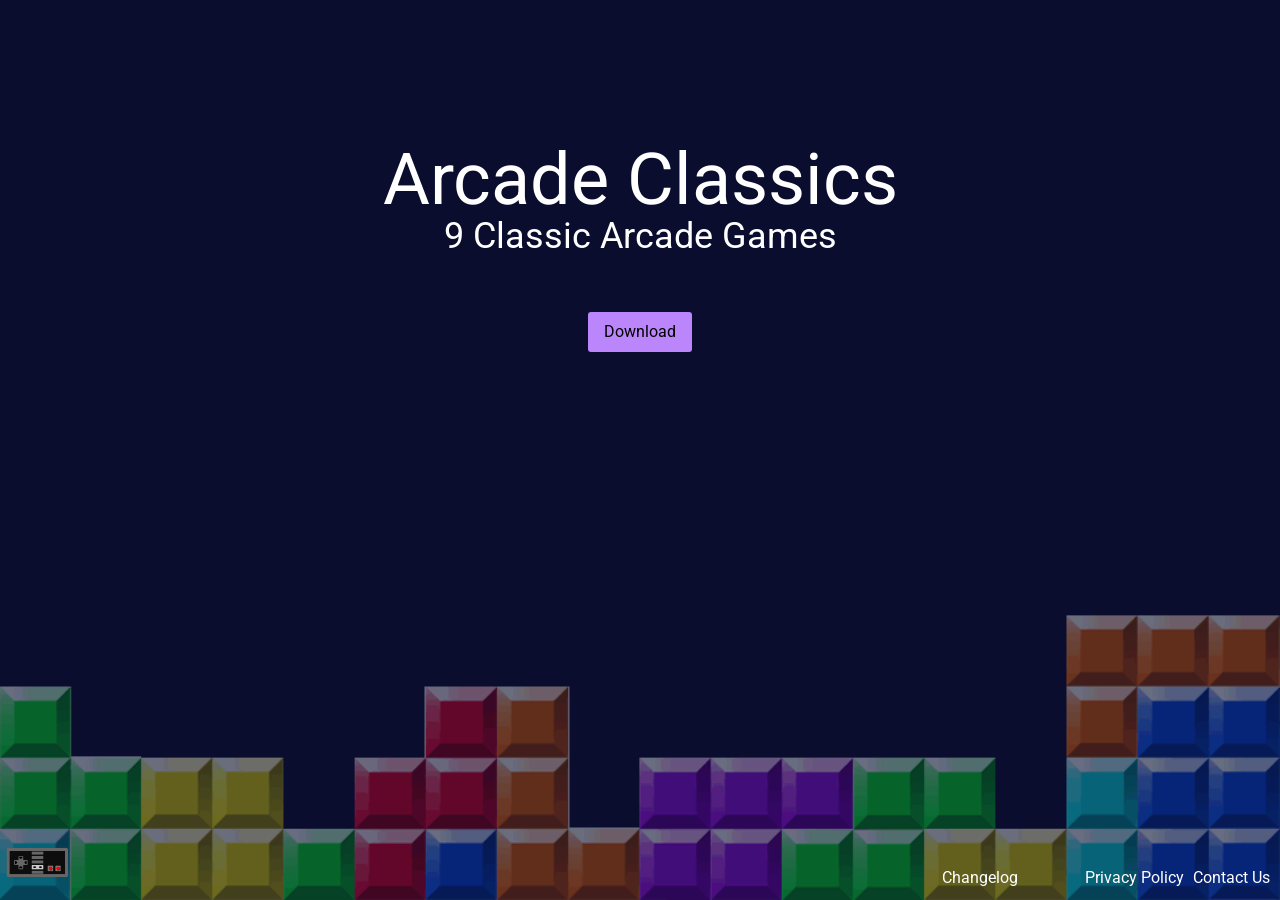
<file: index.html>
<!DOCTYPE html>
<html class="whlitmlp idc0_344" lang="en">
  <head>
    <meta name="viewport" content="width=device-width, initial-scale=1" />
    <meta http-equiv="Content-Type" content="text/html; charset=utf-8" />
    <meta name="robots" content="index, follow" />
    <meta name="language" content="English" />
    <meta name="title" content="Arcade Classics" />
    <meta name="description" content="Welcome to Arcade Classics - a free browser extension with 9 games to play!" />
    <meta name="keywords" content="game, fun, browser, chrome-extension, extension, arcade, classic, arcade-classics" />
    <meta name="author" content="Hugo Maxted (https://github.com/Hugo-Maxted)" />
    <meta property="og:type" content="website" />
    <meta property="og:url" content="https://arcade-classics.github.io/" />
    <meta property="og:title" content="Arcade Classics" />
    <meta property="og:description" content="Welcome to Arcade Classics - a free browser extension with 9 games to play!" />
    <meta property="og:image" content="icon.png" />
    <meta property="twitter:card" content="summary_large_image" />
    <meta property="twitter:url" content="https://arcade-classics.github.io/" />
    <meta property="twitter:title" content="Arcade Classics" />
    <meta property="twitter:description" content="Welcome to Arcade Classics - a free browser extension with 9 games to play!" />
    <meta property="twitter:image" content="icon.png" />
    <link href="main.css" rel="stylesheet" />
    <link rel="icon" href="icon.png" />
    <title>Arcade Classics</title>
  </head>
  <body>
    <img class="absolute opacity-40 z-0 bottom-0 object-cover w-screen z-back" src="blockfall.png" alt="Background" />
    <div class="panel-1 -right-4 z-10 bg-opacity-90 m-0 h-auto w-screen h-screen">
      <div>
        <h1 class="text-center text-7xl pt-36">Arcade Classics</h1>
        <h1 class="text-center text-4xl">9 Classic Arcade Games</h1>
      </div>
      <div class="mt-12 flex justify-center">
        <a class="m-2 text-black download-button" tabindex="0" href="https://chrome.google.com/webstore/detail/arcade-classics/gokcmhknbfbkchaljcbjloaebnoblcnd">Download</a>
      </div>
    </div>
    <a href="/"><img src="icon.png" alt="Icon" class="icon" /></a>
    <a class="changelog hvr-float" href="/changelog">Changelog</a>
    <a class="privacy hvr-float" href="/privacy">Privacy Policy</a>
    <a class="contact hvr-float" href="mailto:thearcadeclassics@gmail.com?subject=Arcade Classics Support Request" rel="noreferrer" target="_blank">Contact Us</a>
  </body>
  <script>
    if (navigator.userAgent.toLowerCase().indexOf("firefox") > -1) {
      document.querySelector(".download-button").href = "https://addons.mozilla.org/en-US/firefox/addon/arcade-classics/";
      document.querySelector(".download-button").innerText = "Download for Firefox";
    }
  </script>
</html>
</file>
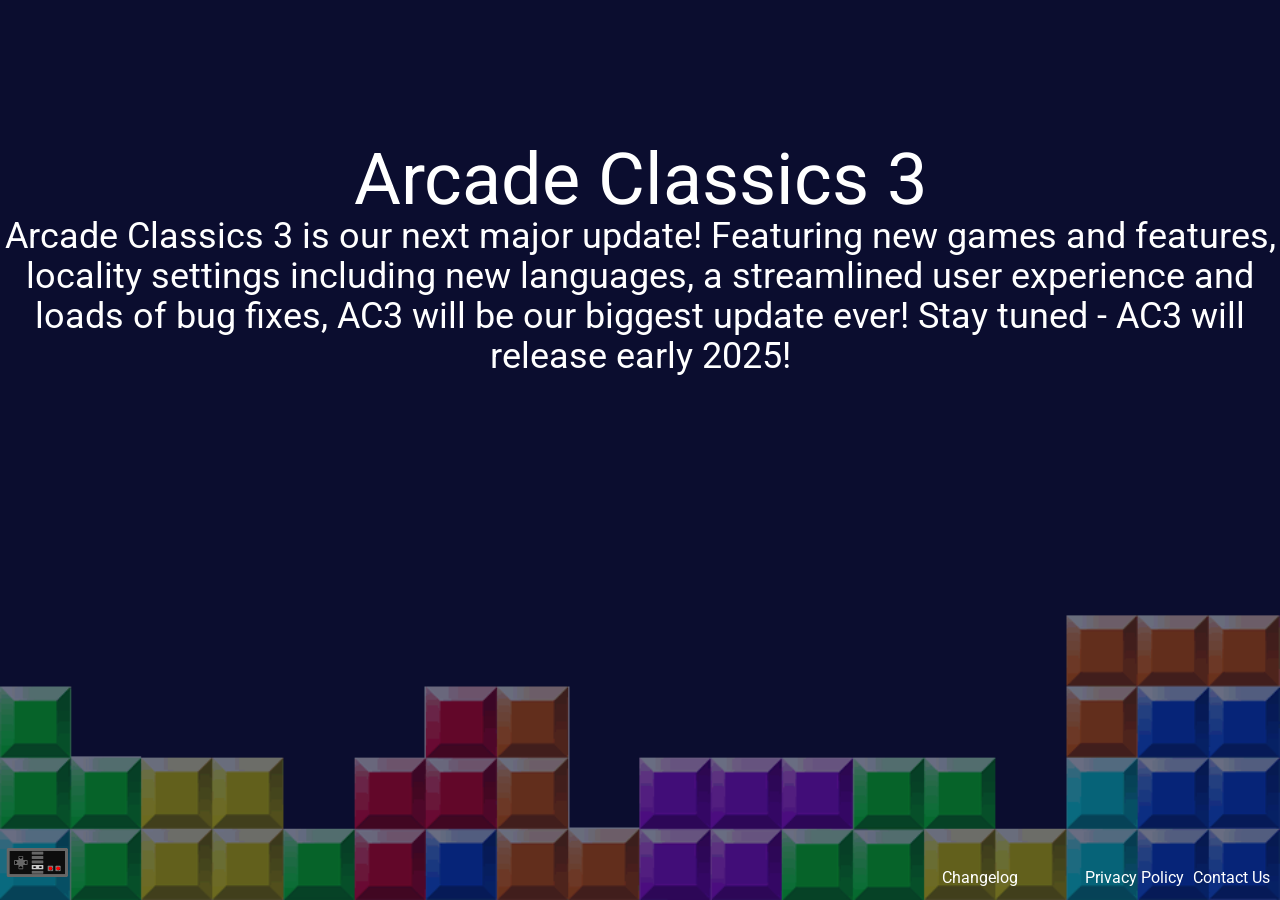
<file: 3.html>
<!DOCTYPE html>
<html class="whlitmlp idc0_344" lang="en">
  <head>
    <meta name="viewport" content="width=device-width, initial-scale=1" />
    <meta http-equiv="Content-Type" content="text/html; charset=utf-8" />
    <meta name="robots" content="index, follow" />
    <meta name="language" content="English" />
    <meta name="title" content="Arcade Classics" />
    <meta name="description" content="Welcome to Arcade Classics - a free browser extension with 9 games to play!" />
    <meta name="keywords" content="game, fun, browser, chrome-extension, extension, arcade, classic, arcade-classics" />
    <meta name="author" content="Hugo Maxted (https://github.com/Hugo-Maxted)" />
    <meta property="og:type" content="website" />
    <meta property="og:url" content="https://arcade-classics.github.io/" />
    <meta property="og:title" content="Arcade Classics" />
    <meta property="og:description" content="Welcome to Arcade Classics - a free browser extension with 9 games to play!" />
    <meta property="og:image" content="icon.png" />
    <meta property="twitter:card" content="summary_large_image" />
    <meta property="twitter:url" content="https://arcade-classics.github.io/" />
    <meta property="twitter:title" content="Arcade Classics" />
    <meta property="twitter:description" content="Welcome to Arcade Classics - a free browser extension with 9 games to play!" />
    <meta property="twitter:image" content="icon.png" />
    <link href="main.css" rel="stylesheet" />
    <link rel="icon" href="icon.png" />
    <title>Arcade Classics</title>
  </head>
  <body>
    <img class="absolute opacity-40 z-0 bottom-0 object-cover w-screen z-back" src="blockfall.png" alt="Background" />
    <div class="panel-1 -right-4 z-10 bg-opacity-90 m-0 h-auto w-screen h-screen">
      <div>
        <h1 class="text-center text-7xl pt-36">Arcade Classics 3</h1>
        <h1 class="text-center text-4xl">Arcade Classics 3 is our next major update! Featuring new games and features, locality settings including new languages, a streamlined user experience and loads of bug fixes, AC3 will be our biggest update ever! Stay tuned - AC3 will release early 2025!</h1>
      </div>
    </div>
    <a href="/"><img src="icon.png" alt="Icon" class="icon" /></a>
    <a class="changelog hvr-float" href="/changelog">Changelog</a>
    <a class="privacy hvr-float" href="/privacy">Privacy Policy</a>
    <a class="contact hvr-float" href="mailto:thearcadeclassics@gmail.com?subject=Arcade Classics Support Request" rel="noreferrer" target="_blank">Contact Us</a>
  </body>
</html>
</file>
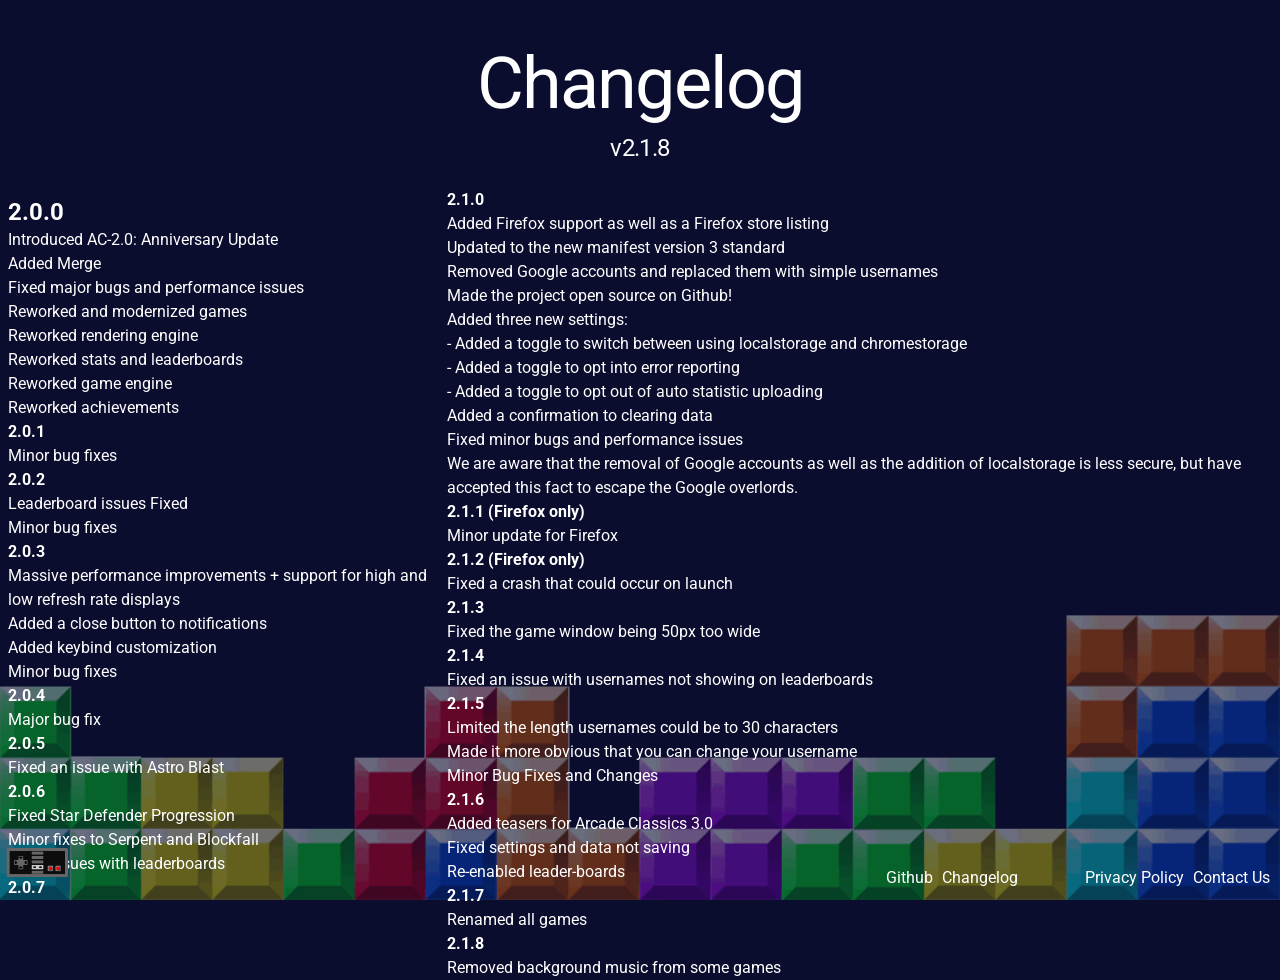
<file: changelog.html>
<!DOCTYPE html>
<html class="whlitmlp idc0_344" lang="en">
  <head>
    <meta name="viewport" content="width=device-width, initial-scale=1" />
    <meta http-equiv="Content-Type" content="text/html; charset=utf-8" />
    <meta name="robots" content="index, follow" />
    <meta name="language" content="English" />
    <meta name="title" content="Arcade Classics - Changelog" />
    <meta name="description" content="Welcome to Arcade Classics - a free browser extension with 9 games to play!" />
    <meta name="keywords" content="game, fun, browser, chrome-extension, extension, arcade, classic, arcade-classics" />
    <meta name="author" content="Hugo Maxted (https://github.com/Hugo-Maxted)" />
    <meta property="og:type" content="website" />
    <meta property="og:url" content="https://arcade-classics.github.io/" />
    <meta property="og:title" content="Arcade Classics - Changelog" />
    <meta property="og:description" content="Welcome to Arcade Classics - a free browser extension with 9 games to play!" />
    <meta property="og:image" content="icon.png" />
    <meta property="twitter:card" content="summary_large_image" />
    <meta property="twitter:url" content="https://arcade-classics.github.io/" />
    <meta property="twitter:title" content="Arcade Classics - Changelog" />
    <meta property="twitter:description" content="Welcome to Arcade Classics - a free browser extension with 9 games to play!" />
    <meta property="twitter:image" content="icon.png" />
    <link href="main.css" rel="stylesheet" />
    <link rel="icon" href="icon.png" />
    <title>Arcade Classics - Changelog</title>
  </head>
  <body>
    <img class="absolute opacity-40 z-0 bottom-0 object-cover w-screen z-back" src="blockfall.png" alt="Background" />
    <div class="panel-1 -right-4 z-10 bg-opacity-90 m-0 h-auto w-screen h-screen">
      <div>
        <h1 class="text-center text-7xl pt-12 tracking-tight pb-3">Changelog</h1>
        <h1 class="text-center text-2xl tracking-tight">v2.1.8</h1>
      </div>
      <div class="mt-6 flex justify-center">
        <div class="m-2 changelog-item">
          <b class="text-2xl">2.0.0</b>
          <p>Introduced AC-2.0: Anniversary Update</p>
          <p>Added Merge</p>
          <p>Fixed major bugs and performance issues</p>
          <p>Reworked and modernized games</p>
          <p>Reworked rendering engine</p>
          <p>Reworked stats and leaderboards</p>
          <p>Reworked game engine</p>
          <p>Reworked achievements</p>
          <b class="text-1xl">2.0.1</b>
          <p>Minor bug fixes</p>
          <b class="text-1xl">2.0.2</b>
          <p>Leaderboard issues Fixed</p>
          <p>Minor bug fixes</p>
          <b class="text-1xl">2.0.3</b>
          <p>Massive performance improvements + support for high and low refresh rate displays</p>
          <p>Added a close button to notifications</p>
          <p>Added keybind customization</p>
          <p>Minor bug fixes</p>
          <b class="text-1xl">2.0.4</b>
          <p>Major bug fix</p>
          <b class="text-1xl">2.0.5</b>
          <p>Fixed an issue with Astro Blast</p>
          <b class="text-1xl">2.0.6</b>
          <p>Fixed Star Defender Progression</p>
          <p>Minor fixes to Serpent and Blockfall</p>
          <p>Fixed issues with leaderboards</p>
          <b class="text-1xl">2.0.7</b>
          <p>Minor Bug Fixes</p>
          <b>Fixed issues with leaderboards</b>
        </div>
        <div className="m-2 changelog-item">
          <b className="text-2xl">2.1.0</b>
          <p>Added Firefox support as well as a Firefox store listing</p>
          <p>Updated to the new manifest version 3 standard</p>
          <p>Removed Google accounts and replaced them with simple usernames</p>
          <p>Made the project open source on <a href="https://github.com/Arcade-Classics/Arcade-Classics">Github!</a></p>
          <p>Added three new settings:</p>
          <p>- Added a toggle to switch between using localstorage and chromestorage</p>
          <p>- Added a toggle to opt into error reporting</p>
          <p>- Added a toggle to opt out of auto statistic uploading</p>
          <p>Added a confirmation to clearing data</p>
          <p>Fixed minor bugs and performance issues</p>
          <p>We are aware that the removal of Google accounts as well as the addition of localstorage is less secure, but have accepted this fact to escape the Google overlords.</p>
          <b class="text-1xl">2.1.1 (Firefox only)</b>
          <p>Minor update for Firefox</p>   
          <b class="text-1xl">2.1.2 (Firefox only)</b>
          <p>Fixed a crash that could occur on launch</p>
          <b class="text-1xl">2.1.3</b>
          <p>Fixed the game window being 50px too wide</p>
          <b class="text-1xl">2.1.4</b>
          <p>Fixed an issue with usernames not showing on leaderboards</p>
          <b class="text-1xl">2.1.5</b>
          <p>Limited the length usernames could be to 30 characters</p>
          <p>Made it more obvious that you can change your username</p>
          <p>Minor Bug Fixes and Changes</p>
          <b class="text-1xl">2.1.6</b>
          <p>Added teasers for Arcade Classics 3.0</p>
          <p>Fixed settings and data not saving</p>
          <p>Re-enabled leader-boards</p>
          <b class="text-1xl">2.1.7</b>
          <p>Renamed all games</p>
          <b class="text-1xl">2.1.8</b>
          <p>Removed background music from some games</p>
        </div>
      </div>
    </div>
    <a href="/"><img src="icon.png" alt="Icon" class="icon" /></a>
    <a class="github hvr-float" href="https://github.com/Arcade-Classics/Arcade-Classics">Github</a>
    <a class="changelog hvr-float" href="/changelog">Changelog</a>
    <a class="privacy hvr-float" href="/privacy">Privacy Policy</a>
    <a class="contact hvr-float" href="mailto:thearcadeclassics@gmail.com?subject=Arcade Classics Support Request" rel="noreferrer" target="_blank">Contact Us</a>
  </body>
</html>
</file>
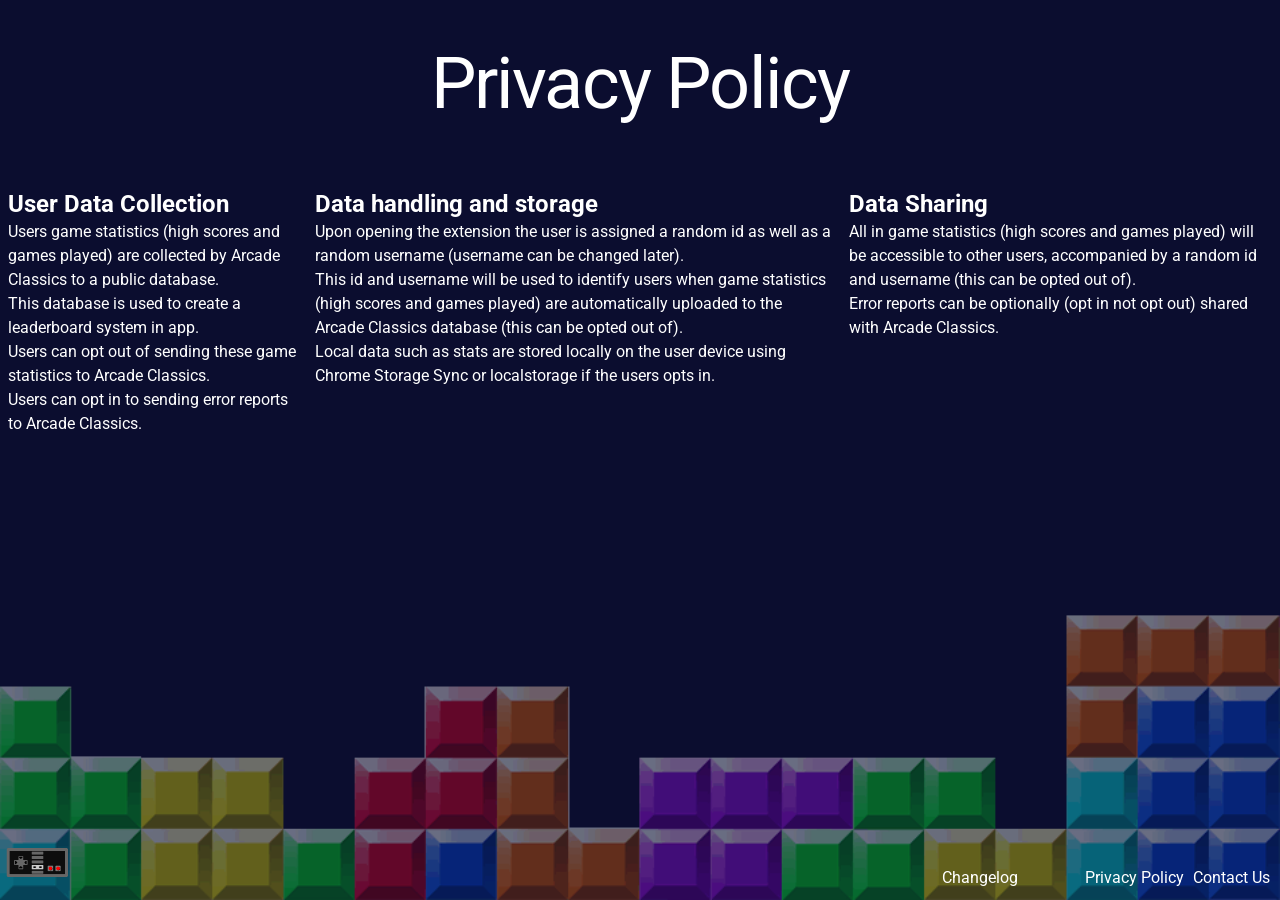
<file: privacy.html>
<!DOCTYPE html>
<html class="whlitmlp idc0_344" lang="en">
  <head>
    <meta name="viewport" content="width=device-width, initial-scale=1" />
    <meta http-equiv="Content-Type" content="text/html; charset=utf-8" />
    <meta name="robots" content="index, follow" />
    <meta name="language" content="English" />
    <meta name="title" content="Arcade Classics - Privacy Policy" />
    <meta name="description" content="Welcome to Arcade Classics - a free browser extension with 9 games to play!" />
    <meta name="keywords" content="game, fun, browser, chrome-extension, extension, arcade, classic, arcade-classics" />
    <meta name="author" content="Hugo Maxted (https://github.com/Hugo-Maxted)" />
    <meta property="og:type" content="website" />
    <meta property="og:url" content="https://arcade-classics.github.io/" />
    <meta property="og:title" content="Arcade Classics - Privacy Policy" />
    <meta property="og:description" content="Welcome to Arcade Classics - a free browser extension with 9 games to play!" />
    <meta property="og:image" content="icon.png" />
    <meta property="twitter:card" content="summary_large_image" />
    <meta property="twitter:url" content="https://arcade-classics.github.io/" />
    <meta property="twitter:title" content="Arcade Classics - Privacy Policy" />
    <meta property="twitter:description" content="Welcome to Arcade Classics - a free browser extension with 9 games to play!" />
    <meta property="twitter:image" content="icon.png" />
    <link href="main.css" rel="stylesheet" />
    <link rel="icon" href="icon.png" />
    <title>Arcade Classics - Privacy Policy</title>
  </head>
  <body>
    <img class="absolute opacity-40 z-0 bottom-0 object-cover w-screen z-back" src="blockfall.png" alt="Background" />
    <div class="panel-1 -right-4 z-10 bg-opacity-90 m-0 h-auto w-screen h-screen">
      <div><h1 class="text-center text-7xl pt-12 tracking-tight pb-3">Privacy Policy</h1></div>
      <div class="mt-12 flex justify-center">
        <div class="m-2">
          <b class="text-2xl">User Data Collection</b>
          <p>Users game statistics (high scores and games played) are collected by Arcade Classics to a public database.</p>
          <p>This database is used to create a leaderboard system in app.</p>
          <p>Users can opt out of sending these game statistics to Arcade Classics.</p>
          <p>Users can opt in to sending error reports to Arcade Classics.</p>
        </div>
        <div class="m-2">
          <b class="text-2xl">Data handling and storage</b>
          <p>Upon opening the extension the user is assigned a random id as well as a random username (username can be changed later).</p>
          <p>
            This id and username will be used to identify users when game statistics (high scores and games played) are automatically uploaded to the Arcade Classics database (this can be opted out
            of).
          </p>
          <p>Local data such as stats are stored locally on the user device using Chrome Storage Sync or localstorage if the users opts in.</p>
        </div>
        <div class="m-2">
          <b class="text-2xl">Data Sharing</b>
          <p>All in game statistics (high scores and games played) will be accessible to other users, accompanied by a random id and username (this can be opted out of).</p>
          <p>Error reports can be optionally (opt in not opt out) shared with Arcade Classics.</p>
        </div>
      </div>
    </div>
    <a href="/"><img src="icon.png" alt="Icon" class="icon" /></a>
    <a class="changelog hvr-float" href="/changelog">Changelog</a>
    <a class="privacy hvr-float" href="/privacy">Privacy Policy</a>
    <a class="contact hvr-float" href="mailto:thearcadeclassics@gmail.com?subject=Arcade Classics Support Request" rel="noreferrer" target="_blank">Contact Us</a>
  </body>
</html>
</file>
<file: main.css>
@import url(https://fonts.googleapis.com/css?family=Roboto:300&display=swap);

.download-button {
  padding: 0.5em 1em;
  border-radius: 3px;
  background: #bb86fc;
  color: #fff;
  display: inline-block;
  text-decoration: none;
}
html {
  -moz-tab-size: 4;
  tab-size: 4;
  line-height: 1.15;
  -webkit-text-size-adjust: 100%;
}
body {
  font-family: system-ui, -apple-system, "Segoe UI", Roboto, Helvetica, Arial, sans-serif, "Apple Color Emoji", "Segoe UI Emoji";
}
hr {
  height: 0;
  color: inherit;
}
abbr[title] {
  -webkit-text-decoration: underline dotted;
  text-decoration: underline dotted;
}
b,
strong {
  font-weight: bolder;
}
code,
kbd,
pre,
samp {
  font-family: ui-monospace, SFMono-Regular, Consolas, "Liberation Mono", Menlo, monospace;
  font-size: 1em;
}
small {
  font-size: 80%;
}
sub,
sup {
  font-size: 75%;
  line-height: 0;
  position: relative;
  vertical-align: baseline;
}
sub {
  bottom: -0.25em;
}
sup {
  top: -0.5em;
}
table {
  text-indent: 0;
  border-color: inherit;
}
button,
input,
optgroup,
select,
textarea {
  font-family: inherit;
  font-size: 100%;
  line-height: 1.15;
  margin: 0;
}
button,
select {
  text-transform: none;
}
button {
  -webkit-appearance: button;
}
legend {
  padding: 0;
}
progress {
  vertical-align: baseline;
}
summary {
  display: list-item;
}
blockquote,
dd,
dl,
figure,
h1,
h2,
h3,
h4,
h5,
h6,
hr,
p,
pre {
  margin: 0;
}
button {
  background-color: transparent;
  background-image: none;
}
fieldset,
ol,
ul {
  margin: 0;
  padding: 0;
}
ol,
ul {
  list-style: none;
}
html {
  font-family: ui-sans-serif, system-ui, -apple-system, BlinkMacSystemFont, "Segoe UI", Roboto, "Helvetica Neue", Arial, "Noto Sans", sans-serif, "Apple Color Emoji", "Segoe UI Emoji",
    "Segoe UI Symbol", "Noto Color Emoji";
  line-height: 1.5;
}
body {
  font-family: inherit;
  line-height: inherit;
}
*,
:after,
:before {
  box-sizing: border-box;
  border: 0 solid;
}
hr {
  border-top-width: 1px;
}
img {
  border-style: solid;
}
textarea {
  resize: vertical;
}
input::-webkit-input-placeholder,
textarea::-webkit-input-placeholder {
  opacity: 1;
  color: #9ca3af;
}
input:-ms-input-placeholder,
textarea:-ms-input-placeholder {
  opacity: 1;
  color: #9ca3af;
}
input::placeholder,
textarea::placeholder {
  opacity: 1;
  color: #9ca3af;
}
button {
  cursor: pointer;
}
table {
  border-collapse: collapse;
}
h1,
h2,
h3,
h4,
h5,
h6 {
  font-size: inherit;
  font-weight: inherit;
}
a {
  color: inherit;
  text-decoration: inherit;
}
button,
input,
optgroup,
select,
textarea {
  padding: 0;
  line-height: inherit;
  color: inherit;
}
code,
kbd,
pre,
samp {
  font-family: ui-monospace, SFMono-Regular, Menlo, Monaco, Consolas, "Liberation Mono", "Courier New", monospace;
}
audio,
canvas,
embed,
iframe,
img,
object,
svg,
video {
  display: block;
  vertical-align: middle;
}
img,
video {
  max-width: 100%;
  height: auto;
}
*,
:after,
:before {
  --tw-border-opacity: 1;
  border-color: rgba(229, 231, 235, var(--tw-border-opacity));
}
.absolute {
  position: absolute;
}
.-right-4 {
  right: -1rem;
}
.bottom-0 {
  bottom: 0;
}
.z-0 {
  z-index: 0;
}
.z-10 {
  z-index: 10;
}
.z-back {
  z-index: -9999;
}
.m-0 {
  margin: 0;
}
.m-2 {
  margin: 0.5rem;
}
.mt-6 {
  margin-top: 1.5rem;
}
.mt-12 {
  margin-top: 3rem;
}
.flex {
  display: flex;
}
.table {
  display: table;
}
.h-auto {
  height: auto;
}
.h-screen {
  height: 100vh;
}
.w-screen {
  width: 100vw;
}
@-webkit-keyframes spin {
  to {
    -webkit-transform: rotate(1turn);
    transform: rotate(1turn);
  }
}
@keyframes spin {
  to {
    -webkit-transform: rotate(1turn);
    transform: rotate(1turn);
  }
}
@-webkit-keyframes ping {
  75%,
  to {
    -webkit-transform: scale(2);
    transform: scale(2);
    opacity: 0;
  }
}
@keyframes ping {
  75%,
  to {
    -webkit-transform: scale(2);
    transform: scale(2);
    opacity: 0;
  }
}
@-webkit-keyframes pulse {
  50% {
    opacity: 0.5;
  }
}
@keyframes pulse {
  50% {
    opacity: 0.5;
  }
}
@-webkit-keyframes bounce {
  0%,
  to {
    -webkit-transform: translateY(-25%);
    transform: translateY(-25%);
    -webkit-animation-timing-function: cubic-bezier(0.8, 0, 1, 1);
    animation-timing-function: cubic-bezier(0.8, 0, 1, 1);
  }
  50% {
    -webkit-transform: none;
    transform: none;
    -webkit-animation-timing-function: cubic-bezier(0, 0, 0.2, 1);
    animation-timing-function: cubic-bezier(0, 0, 0.2, 1);
  }
}
@keyframes bounce {
  0%,
  to {
    -webkit-transform: translateY(-25%);
    transform: translateY(-25%);
    -webkit-animation-timing-function: cubic-bezier(0.8, 0, 1, 1);
    animation-timing-function: cubic-bezier(0.8, 0, 1, 1);
  }
  50% {
    -webkit-transform: none;
    transform: none;
    -webkit-animation-timing-function: cubic-bezier(0, 0, 0.2, 1);
    animation-timing-function: cubic-bezier(0, 0, 0.2, 1);
  }
}
.justify-center {
  justify-content: center;
}
.bg-opacity-90 {
  --tw-bg-opacity: 0.9;
}
.object-cover {
  object-fit: cover;
}
.pt-12 {
  padding-top: 3rem;
}
.pt-36 {
  padding-top: 9rem;
}
.pb-3 {
  padding-bottom: 0.75rem;
}
.text-center {
  text-align: center;
}
.text-2xl {
  font-size: 1.5rem;
  line-height: 2rem;
}
.text-4xl {
  font-size: 2.25rem;
  line-height: 2.5rem;
}
.text-7xl {
  font-size: 4.5rem;
  line-height: 1;
}
.tracking-tight {
  letter-spacing: -0.025em;
}
.text-black {
  --tw-text-opacity: 1;
  color: rgba(0, 0, 0, var(--tw-text-opacity));
}
.opacity-40 {
  opacity: 0.4;
}
*,
:after,
:before {
  --tw-shadow: 0 0 transparent;
  --tw-ring-inset: var(--tw-empty, /*!*/ /*!*/);
  --tw-ring-offset-width: 0px;
  --tw-ring-offset-color: #fff;
  --tw-ring-color: rgba(59, 130, 246, 0.5);
  --tw-ring-offset-shadow: 0 0 transparent;
  --tw-ring-shadow: 0 0 transparent;
}
body {
  padding: 0;
  margin: 0;
  background-color: #0b0d2f;
  font-family: "Roboto", sans-serif;
  overflow: hidden;
}
a,
a:visited,
body {
  color: #fff;
}
::-webkit-scrollbar {
  display: none;
}
.icon {
  position: absolute;
  bottom: 0;
  left: 0;
  width: 75px;
  cursor: pointer;
  position: fixed;
}
.github,
.changelog,
.contact,
.credits,
.privacy {
  position: absolute;
  bottom: 10px;
  text-decoration: none;
  position: fixed;
}
.github {
  right: 347px;
}
.changelog {
  right: 262px;
}
.credits {
  right: 202px;
}
.privacy {
  right: 96px;
}
.contact {
  right: 10px;
}
.hvr-float {
  display: inline-block;
  vertical-align: middle;
  -webkit-transform: perspective(1px) translateZ(0);
  transform: perspective(1px) translateZ(0);
  box-shadow: 0 0 1px transparent;
  transition-duration: 0.3s;
  transition-property: -webkit-transform;
  transition-property: transform;
  transition-property: transform, -webkit-transform;
  transition-timing-function: ease-out;
}
.hvr-float:active,
.hvr-float:focus,
.hvr-float:hover {
  -webkit-transform: translateY(-8px);
  transform: translateY(-8px);
}
.changelog-item {
  height: calc(100vh - 200px);
  overflow-y: scroll;
  overflow-x: hidden;
}
</file>
